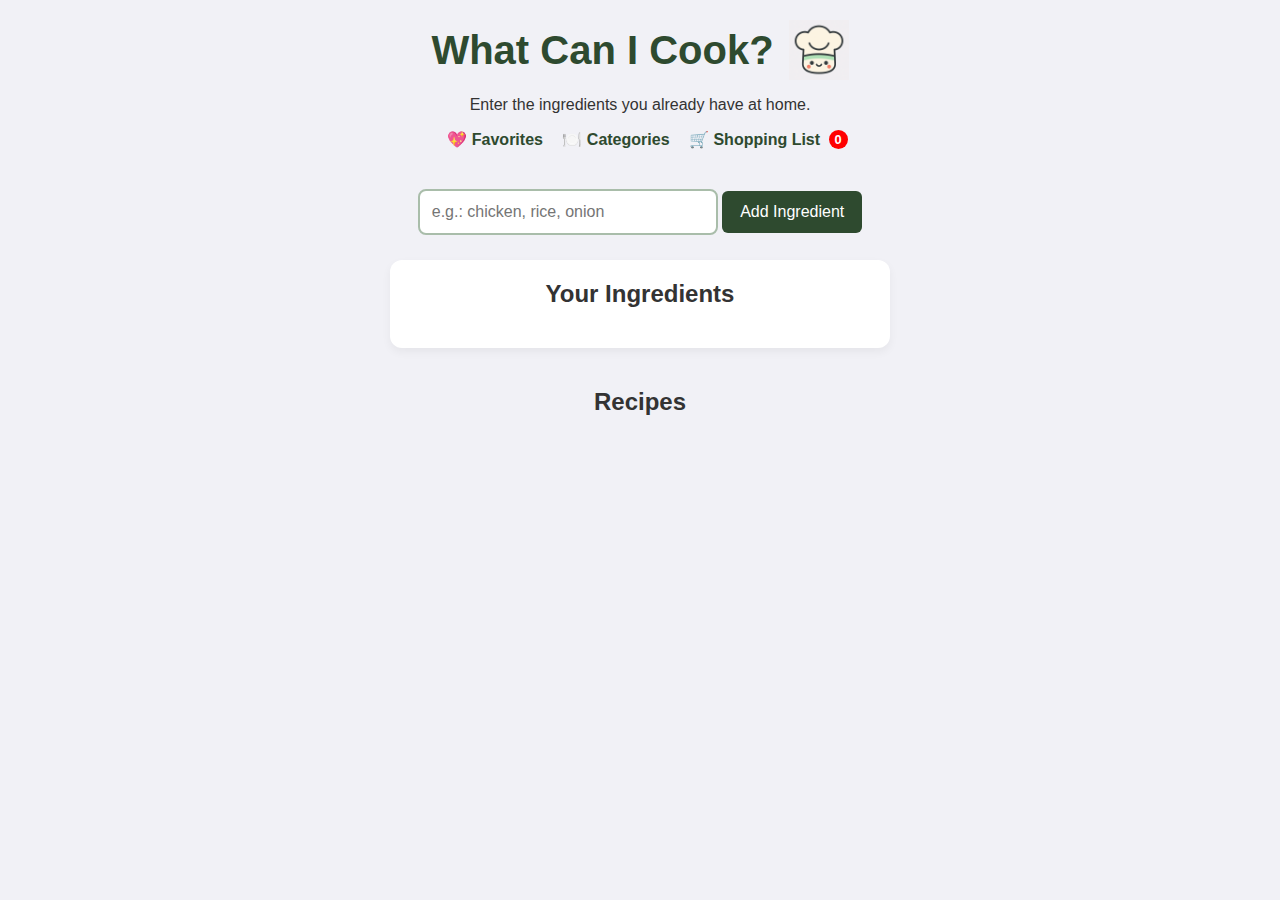
<file: index.html>
<!DOCTYPE html>
<html lang="en">

<head>
    <meta charset="UTF-8">
    <meta name="viewport" content="width=device-width, initial-scale=1.0">
    <title>Recipe Generator</title>
    <link rel="stylesheet" href="css/styles.css">
</head>

<body>
    <header>
        <header class="header-with-logo">
            <div class="logo-title-container">
                <h1>What Can I Cook?</h1>
                <img src="images/applicationIcon.png" alt="Logo" class="logo">
            </div>
            <p>Enter the ingredients you already have at home.</p>
            <nav>
                <a href="favorites.html" class="favorites-link">💖 Favorites</a>
                <a href="categories.html" class="categories-link">🍽️ Categories</a>
                <!-- Shopping Cart Button with badge -->
                <a href="shopping-list.html" class="shopping-link" id="shoppingCartBtn">
                    🛒 Shopping List
                    <span id="shoppingCount" class="cart-badge">0</span>
                </a>
            </nav>
        </header>
    </header>

    <main>
        <!-- Ingredients Section -->
        <section class="input-section">
            <form id="ingredientForm">
                <input id="ingredientInput" type="text" placeholder="e.g.: chicken, rice, onion" />
                <button type="submit">Add Ingredient</button>
            </form>
        </section>

        <!-- Ingredient List -->
        <section class="ingredient-list-section">
            <h2>Your Ingredients</h2>
            <ul class="ingredient-list" id="ingredientList"></ul>
        </section>

        <!-- Recipes Section -->
        <section class="results-section">
            <h2 id="recipe">Recipes</h2>
            <div id="results" class="recipe-grid"></div>
        </section>
    </main>

    <script type="module" src="js/main.js"></script>
    <script type="module" src="js/shopping-cart.js"></script>
</body>

</html>
</file>
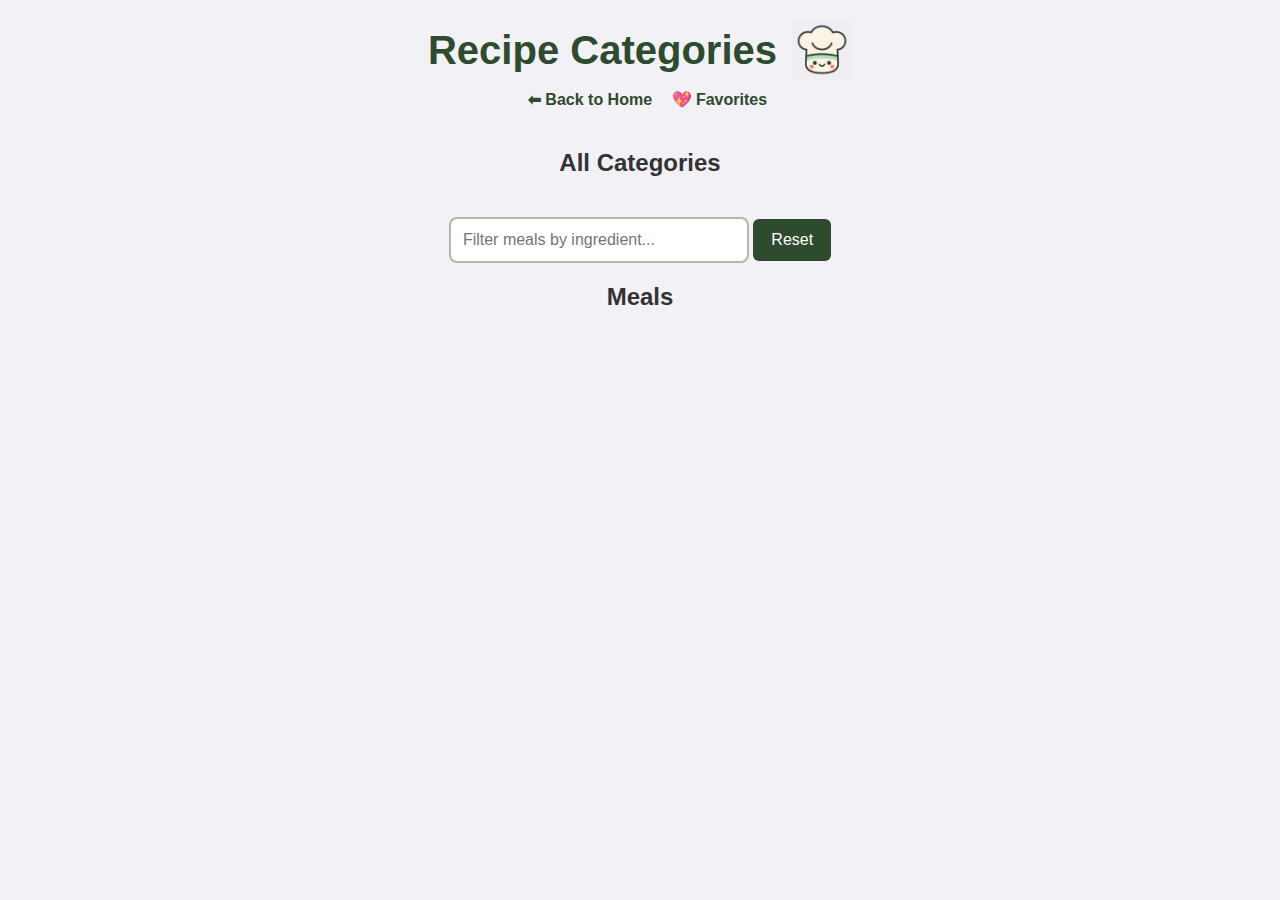
<file: categories.html>
<!DOCTYPE html>
<html lang="en">

<head>
    <meta charset="UTF-8">
    <meta name="viewport" content="width=device-width, initial-scale=1.0">
    <title>Recipe Categories</title>
    <link rel="stylesheet" href="css/styles.css">
</head>

<body>
    <header>
        <header class="header-with-logo">
            <div class="logo-title-container">
        <h1>Recipe Categories</h1>
        <img src="images/applicationIcon.png" alt="Logo" class="logo">
        </div>
        <nav>
            <a href="index.html" class="favorites-link">⬅ Back to Home</a>
            <a href="favorites.html" class="favorites-link">💖 Favorites</a>
        </nav>
    </header>

    <main>
        <!-- Categories Grid -->
        <section id="categoriesSection">
            <h2>All Categories</h2>
            <div id="categoriesList" class="category-grid"></div>
        </section>

        <!-- Ingredient Filter -->
        <section id="ingredientFilterSection" style="text-align: center; margin: 20px 0;">
            <input type="text" id="ingredientFilterInput" placeholder="Filter meals by ingredient..." />
            <button id="resetCategoryBtn">Reset</button>
        </section>

        <!-- Meals in Selected Category -->
        <section id="categoryResultsSection">
            <h2 id="selectedCategoryTitle">Meals</h2>
            <div id="categoryResults" class="recipe-grid"></div>
        </section>
    </main>

    <script type="module" src="js/categories-main.js"></script>
</body>

</html>
</file>
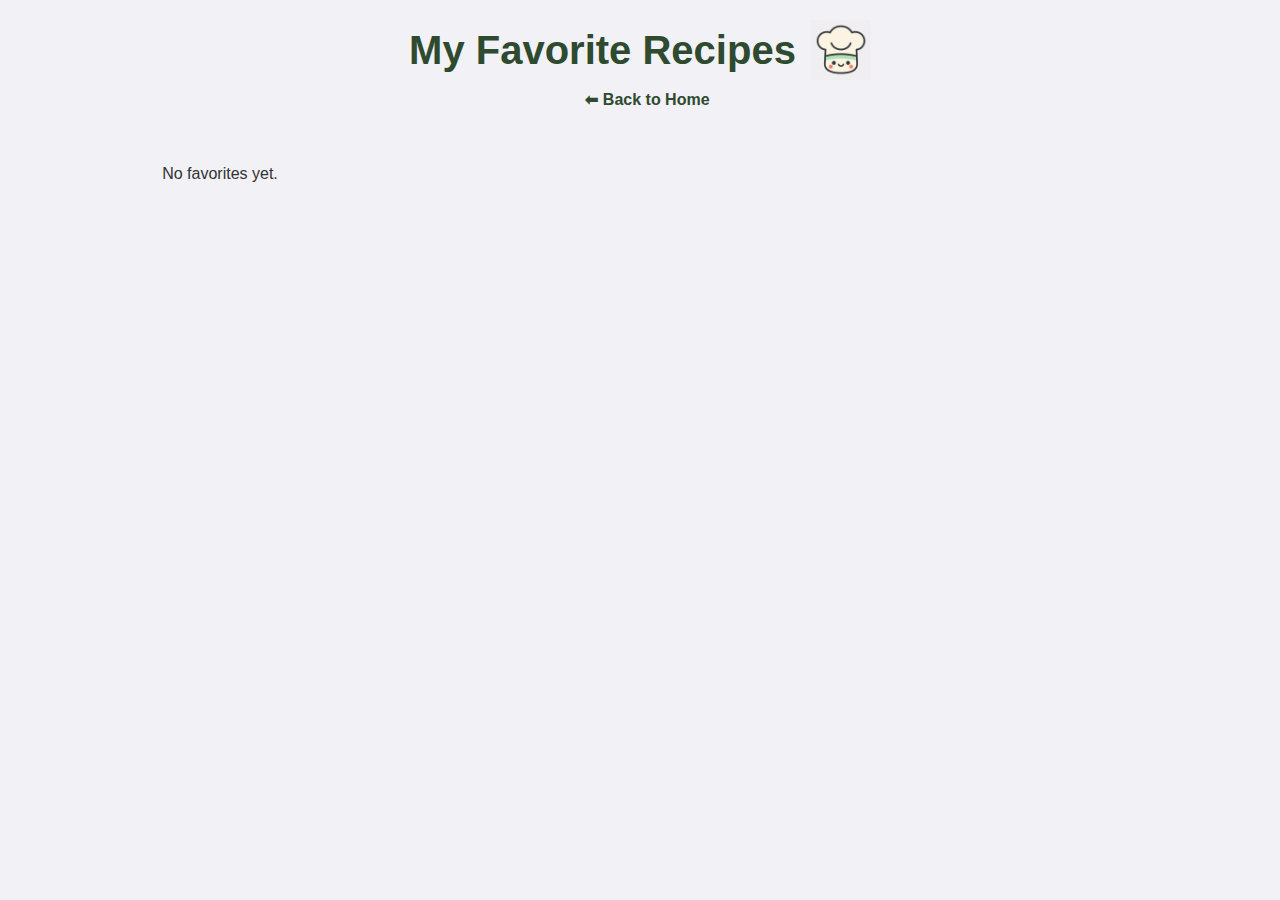
<file: favorites.html>
<!DOCTYPE html>
<html lang="en">

<head>
    <meta charset="UTF-8">
    <meta name="viewport" content="width=device-width, initial-scale=1.0">
    <title>Favorite Recipes</title>
    <link rel="stylesheet" href="css/styles.css">
</head>

<body>
        <header class="header-with-logo">
            <div class="logo-title-container">
        <h1>My Favorite Recipes</h1>
        <img src="images/applicationIcon.png" alt="Logo" class="logo">
        </div>
        <nav>
            <a href="index.html" class="favorites-link">⬅ Back to Home</a>
        </nav>
    </header>

    <main>
        <div id="favoritesList" class="recipe-grid"></div>
    </main>

    <script type="module" src="js/favorites-main.js"></script>
</body>

</html>
</file>
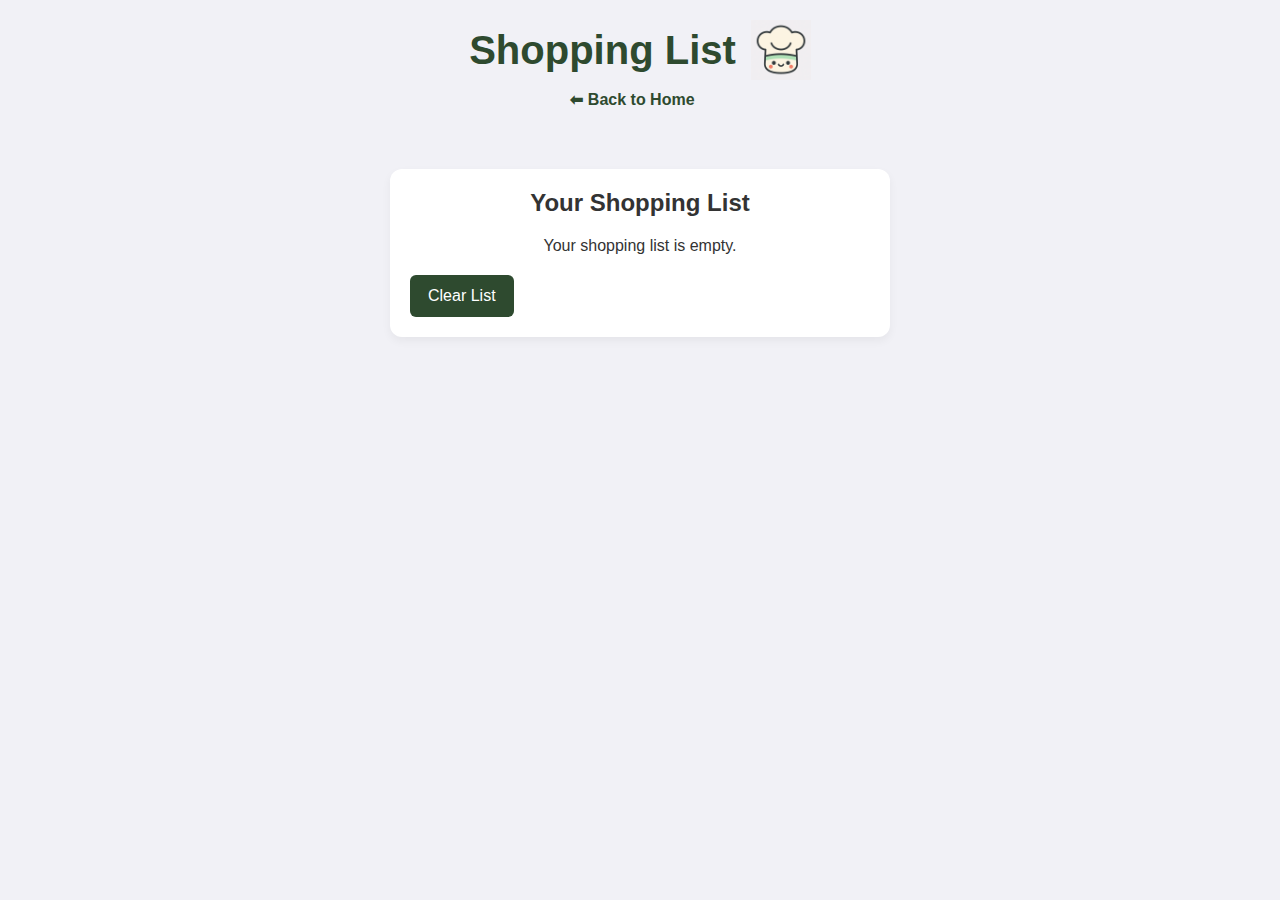
<file: shopping-list.html>
<!DOCTYPE html>
<html lang="en">

<head>
    <meta charset="UTF-8">
    <meta name="viewport" content="width=device-width, initial-scale=1.0">
    <title>Shopping List</title>
    <link rel="stylesheet" href="css/styles.css">
</head>

<body>
    <header class="header-with-logo">
        <div class="logo-title-container">
            <h1>Shopping List</h1>
            <img src="images/applicationIcon.png" alt="Logo" class="logo">
        </div>
        <nav>
            <a href="index.html" class="back-link">⬅ Back to Home</a>
        </nav>
    </header>

    <main>
        <section class="ingredient-list-section">
            <h2>Your Shopping List</h2>
            <ul id="shoppingList" class="ingredient-list"></ul>
            <button id="clearShoppingListBtn">Clear List</button>
        </section>
    </main>

    <script type="module" src="js/shopping-list-main.js"></script>
</body>

</html>
</file>
<file: css/styles.css>
/* ----- Color Scheme ----- */
:root {
    --color-primary: #2e4a2f;
    --color-secondary: #3d6f3f;
    --color-accent: #F7C1AD;
    --color-background: #FFFFFF;
    --color-text: #333333;
}

/* ----- Base Styles ----- */
* {
    box-sizing: border-box;
}

body {
    margin: 0;
    padding: 20px;
    font-family: "Inter", Arial, sans-serif;
    background: #f1f1f6;
    color: var(--color-text);
}

header {
    text-align: center;
    margin-bottom: 40px;
}

header h1 {
    font-size: 2.5rem;
    margin: 0;
    color: var(--color-primary);
    font-weight: 700;
}

nav {
    margin-top: 10px;
}

.favorites-link,
.categories-link {
    text-decoration: none;
    color: var(--color-primary);
    font-weight: bold;
    font-size: 1rem;
    margin-left: 15px;
    transition: color 0.2s;
}

.favorites-link:hover,
.categories-link:hover {
    color: var(--color-secondary);
}

/* ----- Input Section ----- */
.input-section {
    display: flex;
    justify-content: center;
    gap: 10px;
    margin-bottom: 25px;
}

input {
    padding: 12px;
    width: 300px;
    font-size: 1rem;
    border: 2px solid #a9bdaa;
    border-radius: 8px;
    outline: none;
    transition: border-color 0.2s;
}

input:focus {
    border-color: var(--color-primary);
}

button {
    padding: 12px 18px;
    font-size: 1rem;
    background: var(--color-primary);
    color: white;
    border: none;
    border-radius: 6px;
    cursor: pointer;
    transition: background 0.25s;
}

button:hover {
    background: var(--color-secondary);
}

/* ----- Ingredient List ----- */
.ingredient-list-section {
    max-width: 500px;
    margin: 0 auto 40px auto;
    background: white;
    padding: 20px;
    border-radius: 12px;
    box-shadow: 0 4px 10px rgba(0, 0, 0, 0.05);
}

.ingredient-list-section h2 {
    margin-top: 0;
    text-align: center;
}

.ingredient-list {
    padding-left: 0;
    margin-bottom: 20px;
    list-style: none;
}

.ingredient-list li {
    display: flex;
    align-items: center;
    gap: 10px;
    font-size: 1rem;
    color: var(--color-text);
    position: relative;
    padding-left: 20px;
    margin-bottom: 10px;
}

.ingredient-list li::before {
    content: "•";
    color: var(--color-accent);
    position: absolute;
    left: 0;
    font-size: 1.2rem;
    line-height: 1;
}

.remove-btn {
    background: red;
    color: white;
    border: none;
    border-radius: 4px;
    padding: 4px 8px;
    cursor: pointer;
    font-size: 0.85rem;
    transition: 0.2s;
}

.remove-btn:hover {
    background: #f5967b;
}

/* ----- Dynamic Recipe Cards (Index, Favorites, Categories Meals) ----- */
.recipe-grid {
    display: grid;
    grid-template-columns: repeat(4, 1fr);
    gap: 20px;
    max-width: 1100px;
    margin: 0 auto 40px auto;
}

.recipe-card {
    background: #fff;
    border-radius: 14px;
    overflow: hidden;
    box-shadow: 0 6px 14px rgba(0, 0, 0, 0.08);
    transition: transform 0.3s, box-shadow 0.3s;
    cursor: pointer;
    display: flex;
    flex-direction: column;
    width: 100%;
    height: 330px;
    position: relative;
}

.recipe-card img {
    width: 100%;
    height: 165px;
    object-fit: cover;
    display: block;
}

.recipe-card h3 {
    margin: 12px;
    font-size: 1.2rem;
    color: var(--color-primary);
}

.recipe-card p {
    margin: 0 12px 12px 12px;
    color: #555;
    font-size: 0.95rem;
}

.recipe-card:hover {
    transform: translateY(-5px);
    box-shadow: 0 8px 16px rgba(0, 0, 0, 0.12);
}

/* Favorite Heart for Recipe Cards */
.recipe-card .favorite-btn {
    position: absolute;
    top: 10px;
    right: 10px;
    font-size: 1.5rem;
    background: none;
    border: none;
    cursor: pointer;
    z-index: 10;
    transition: transform 0.2s;
}

.recipe-card .favorite-btn:hover {
    transform: scale(1.2);
}

/* ----- Animations ----- */
.fade-in {
    animation: fadeIn 0.4s ease-out;
}

@keyframes fadeIn {
    from {
        opacity: 0;
        transform: translateY(8px);
    }

    to {
        opacity: 1;
        transform: translateY(0);
    }
}

/* ----- Categories Page Cards ----- */
.category-grid {
    display: grid;
    grid-template-columns: repeat(auto-fill, minmax(120px, 1fr));
    gap: 16px;
    max-width: 800px;
    margin: 0 auto 40px auto;
}

.category-card {
    background: white;
    border-radius: 12px;
    box-shadow: 0 4px 12px rgba(0, 0, 0, 0.07);
    text-align: center;
    cursor: pointer;
    transition: transform 0.3s, box-shadow 0.3s;
    display: flex;
    flex-direction: column;
    overflow: hidden;
}

.category-card img {
    width: 100%;
    height: 80px;
    object-fit: cover;
    border-top-left-radius: 12px;
    border-top-right-radius: 12px;
}

.category-card h3 {
    margin: 8px 0;
    font-size: 0.95rem;
    color: var(--color-primary);
}

.category-card:hover {
    transform: translateY(-5px);
    box-shadow: 0 8px 16px rgba(0, 0, 0, 0.12);
}

/* ----- Center Categories Page Info & Lists ----- */
#categoriesSection,
#categoryResultsSection,
#userIngredientsSection,
#missingIngredientsSection {
    text-align: center;
}

#categoriesList,
#categoryResults,
#userIngredientsList,
#missingIngredientsList {
    margin: 0 auto;
}

#recipe {
    text-align: center;
}

/* ----- Share Button on Recipe Cards (Top-Left) ----- */
.share-btn {
    position: absolute;
    top: 10px;
    left: 10px;
    z-index: 12;
    background: var(--color-secondary);
    color: white;
    border: none;
    border-radius: 50%;
    width: 32px;
    height: 32px;
    display: flex;
    align-items: center;
    justify-content: center;
    font-size: 1rem;
    cursor: pointer;
    box-shadow: 0 2px 6px rgba(0, 0, 0, 0.2);
    transition: transform 0.2s, background 0.2s;
}

.share-btn:hover {
    background: var(--color-primary);
    transform: scale(1.1);
}

/* Header with logo next to title */
.header-with-logo .logo-title-container {
    display: flex;
    align-items: center;
    justify-content: center;
    /* centers container horizontally */
    gap: 15px;
    /* space between H1 and logo */
}

.header-with-logo h1 {
    font-size: 2.5rem;
    color: var(--color-primary);
    margin: 0;
}

.header-with-logo .logo {
    width: 60px;
    /* adjust as needed */
    height: 60px;
    object-fit: contain;
    animation: logoBounce 2s infinite;
}

/* Bounce animation */
@keyframes logoBounce {

    0%,
    100% {
        transform: translateY(0) scale(1);
    }

    50% {
        transform: translateY(-10px) scale(1.05);
    }
}

/* Shopping cart badge */
.cart-badge {
    display: inline-block;
    background: red;
    color: white;
    font-weight: bold;
    font-size: 0.8rem;
    padding: 2px 6px;
    border-radius: 50%;
    margin-left: 4px;
    vertical-align: top;
}

.shopping-link {
    text-decoration: none;
    color: var(--color-primary);
    font-weight: bold;
    font-size: 1rem;
    margin-left: 15px;
    transition: color 0.2s;
}

.shopping-link:hover {
    color: var(--color-secondary);
}

.back-link {
    text-decoration: none;
    color: var(--color-primary);
    font-weight: bold;
    font-size: 1rem;
    margin: 0 15px 20px 0;
    display: inline-block;
    transition: color 0.2s;
}

.back-link:hover {
    color: var(--color-secondary);
}
</file>
